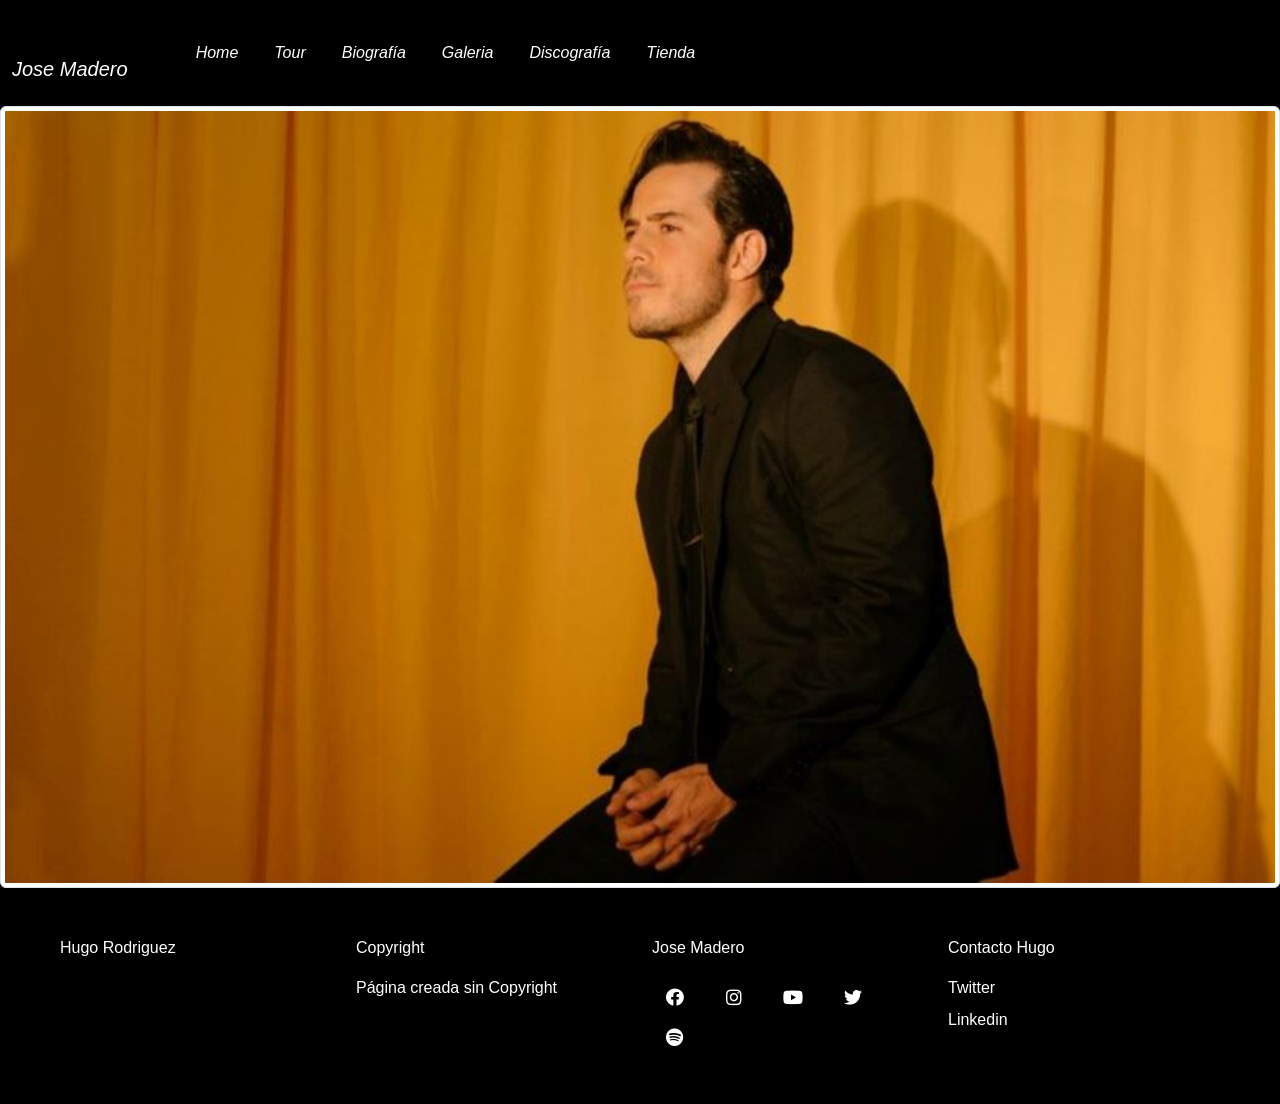
<file: index.html>
<!DOCTYPE html>
<html lang="en">
<head>
    <meta charset="UTF-8">
    <meta http-equiv="X-UA-Compatible" content="IE=edge">
    <meta name="viewport" content="width=device-width, initial-scale=1.0">
    <meta name="description" content="Página dedicada a la musica de Jose Madero">
    <meta name="keywords"  content="html, sass, java, css, bootstrap, música">
    <link href="https://cdn.jsdelivr.net/npm/bootstrap@5.2.2/dist/css/bootstrap.min.css" rel="stylesheet" integrity="sha384-Zenh87qX5JnK2Jl0vWa8Ck2rdkQ2Bzep5IDxbcnCeuOxjzrPF/et3URy9Bv1WTRi" crossorigin="anonymous">
    <link rel="stylesheet" href="https://use.fontawesome.com/releases/v5.8.1/css/all.css" integrity="sha384-50oBUHEmvpQ+1lW4y57PTFmhCaXp0ML5d60M1M7uH2+nqUivzIebhndOJK28anvf" crossorigin="anonymous">
    <link rel="stylesheet" href="./css/estilo.css">
    <title>Jose Madero</title>
    <link rel="icon" href="./img/Fondo.jpg">
</head>
    <body>
        <header>
            <nav class="menu navbar navbar-expand-lg navbar-dark bg-black">
                <div class="container-fluid">
                  
                  <a class="navbar-brand nombre" href="./index.html">Jose Madero</a>
                  <button class="navbar-toggler" type="button" data-bs-toggle="collapse" data-bs-target="#navbarSupportedContent" aria-controls="navbarSupportedContent" aria-expanded="false" aria-label="Toggle navigation">
                    <span class="navbar-toggler-icon"></span>
                  </button>
                  <div class="collapse navbar-collapse" id="navbarSupportedContent">
                    <ul class="navbar-nav me-auto mb-2 mb-lg-0">
                        <li class="menu nav-item">
                            <a class="nav-link" href="./index.html">Home</a>
                          </li>
                      <li class="menu nav-item">
                        <a class="nav-link" href="./pages/Tour.html">Tour</a>
                      </li>
                      <li class="menu nav-item">
                        <a class="nav-link" href="./pages/Biografia.html">Biografía</a>
                      </li>
                      <li class="menu nav-item">
                        <a class="nav-link" href="./pages/Galeria.html">Galeria</a>
                      </li>
                      <li class="menu nav-item">
                        <a class="nav-link" href="./pages/Discografia.html">Discografía</a>
                      </li>
                      <li class="menu nav-item">
                        <a class="nav-link" href="https://josemadero.shop/" target="_blank">Tienda</a>
                      </li>
                    </ul>
                  </div>
                </div>
              </nav>
        </header>
             <main>

              <img src="./img/Fondo.jpg" class="img-thumbnail" alt="imagenfondo">
        </section>

        </main>
        <footer>

            <div class="container-fluid">

                <div class="row p-5 bg-black text-white">
        
                    <div class="col-xs-12 col-md-6 col-lg-3">
                        <p>Hugo Rodriguez</p>
                    </div>
                    <div class="col-xs-12 col-md-6 col-lg-3">
                        <p>Copyright</p>
                        <div class="mb-2">
                            <a class="text-white text-decoration-none">Página creada sin Copyright</a>
                        </div>
                    </div>
                    <div class="col-xs-12 col-md-6 col-lg-3" >
                        <p>Jose Madero</p>
                        <a href="https://es-la.facebook.com/maderovizcainojose/"target="_blank"class="facebook"><i class="fab fa-facebook"></i></a>
                        <a href="https://www.instagram.com/jose_madero/?hl=es-la"target="_blank"class="instagram"><i class="fab fa-instagram"></i></a>
                            <a href="https://www.youtube.com/channel/UCgEJcjlCPUvYBwb6orfhoBw"target="_blank"class="youtube"><i class="fab fa-youtube"></i></a>
                            <a href="https://twitter.com/jose_madero?s=20&t=pH6zuolGUa9562_CbRpPXA"target="_blank"class="twitter"><i class="fab fa-twitter"></i></a>
                            <a href="https://open.spotify.com/artist/62nVRNDLaS8m1p31F6omGw"target="_blank"class="spotify"><i class="fab fa-spotify"></i></a>
                    </div>
                    <div class="col-xs-12 col-md-6 col-lg-3">
                        <p>Contacto Hugo</p>
                        <div class="mb-2">
                            <a class="text-white text-decoration-none" href="https://twitter.com/HuguinCorona" target="blank"> Twitter</a>
                        </div>
                        <div class="mb-2">
                            <a class="text-white text-decoration-none" href="https://www.linkedin.com/in/hugorodcor/" target="_blank">Linkedin</a>
                        </div>
                    </div>
            
                </div>
            </div>
            
            
        </footer>

       <script src="https://cdn.jsdelivr.net/npm/bootstrap@5.2.2/dist/js/bootstrap.bundle.min.js" integrity="sha384-OERcA2EqjJCMA+/3y+gxIOqMEjwtxJY7qPCqsdltbNJuaOe923+mo//f6V8Qbsw3" crossorigin="anonymous"></script>

</body>

</html>
</file>
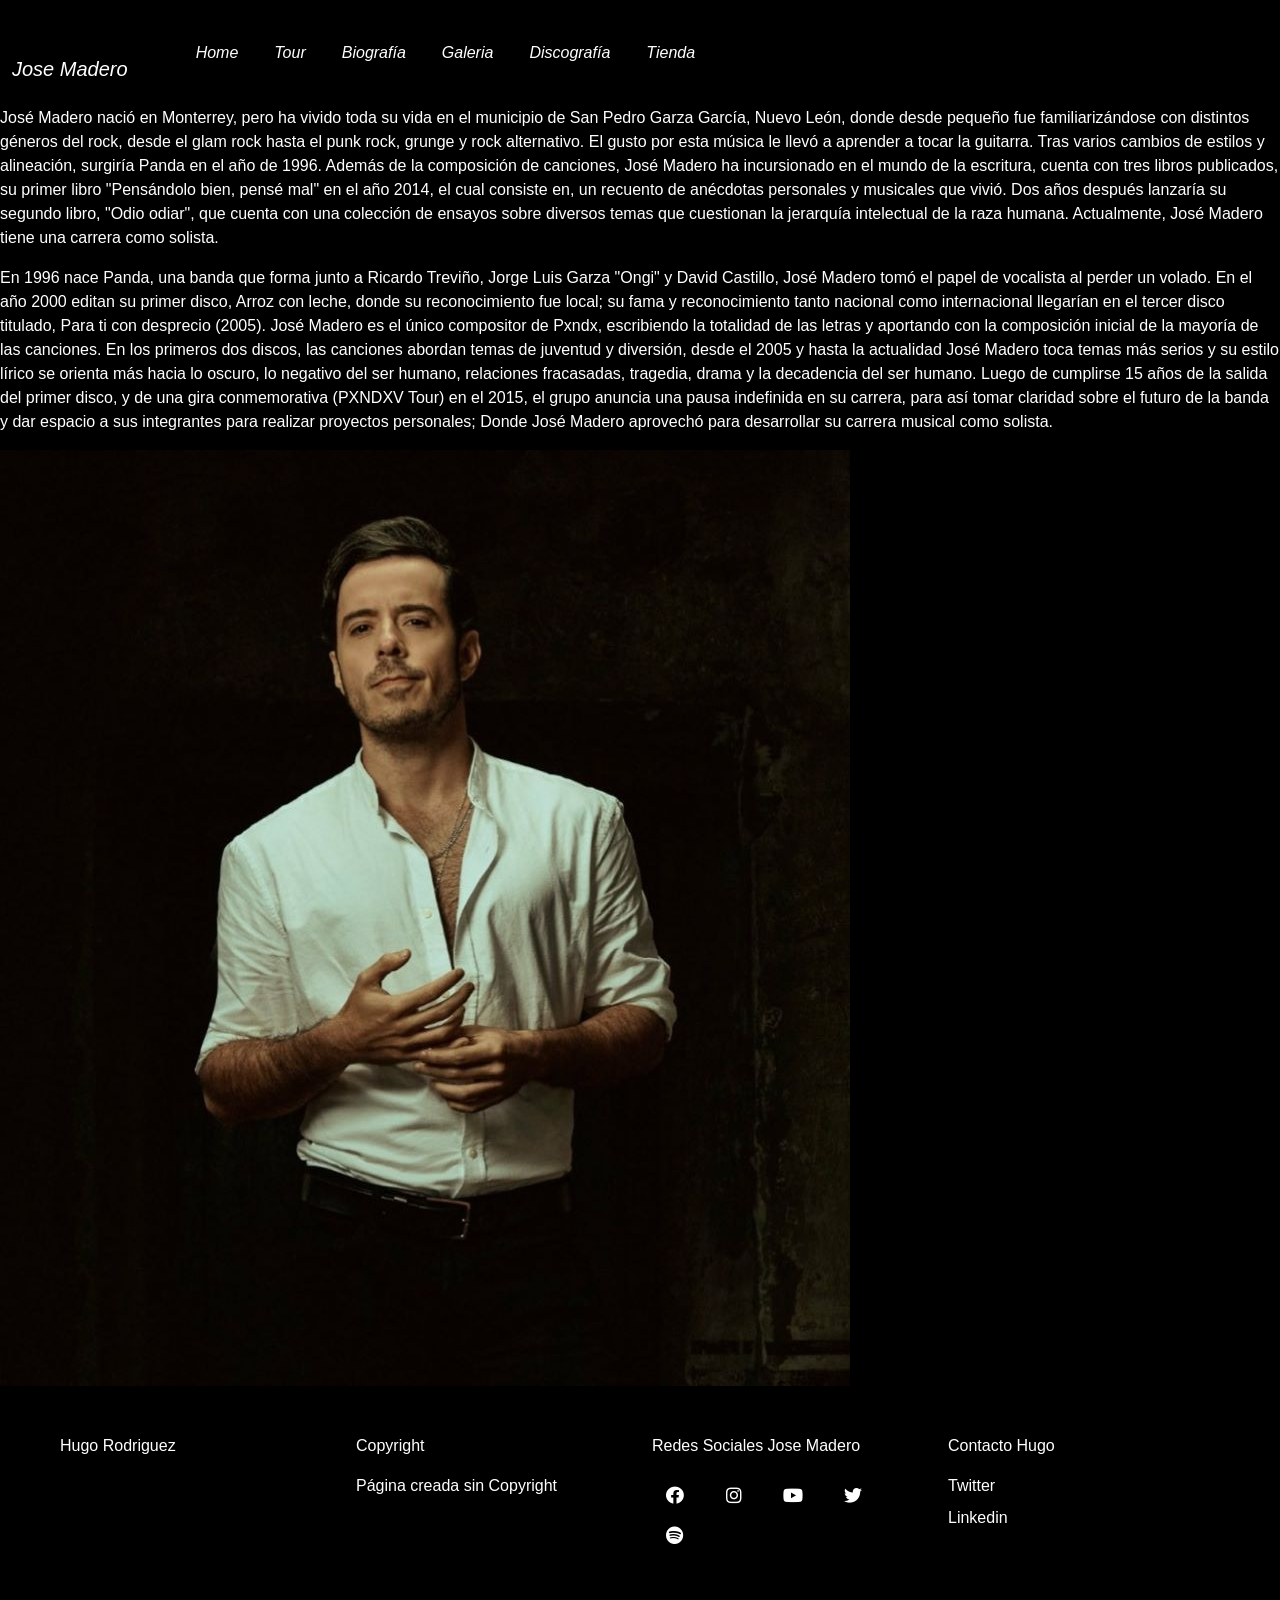
<file: pages/Biografia.html>
<!DOCTYPE html>
<html lang="en">
<head>
    <meta charset="UTF-8">
    <meta http-equiv="X-UA-Compatible" content="IE=edge">
    <meta name="viewport" content="width=device-width, initial-scale=1.0">
    <meta name="description" content="Página dedicada a la musica de Jose Madero">
    <meta name="keywords"  content="html, sass, java, css, bootstrap, música">
    <link rel="stylesheet" href="https://cdnjs.cloudflare.com/ajax/libs/animate.css/4.1.1/animate.min.css"/>
    <link href="https://cdn.jsdelivr.net/npm/bootstrap@5.2.2/dist/css/bootstrap.min.css" rel="stylesheet" integrity="sha384-Zenh87qX5JnK2Jl0vWa8Ck2rdkQ2Bzep5IDxbcnCeuOxjzrPF/et3URy9Bv1WTRi" crossorigin="anonymous">
    <link rel="stylesheet" href="https://use.fontawesome.com/releases/v5.8.1/css/all.css" integrity="sha384-50oBUHEmvpQ+1lW4y57PTFmhCaXp0ML5d60M1M7uH2+nqUivzIebhndOJK28anvf" crossorigin="anonymous">
    <link rel="stylesheet" href="../css/estilo.css">
    <link rel="icon" href="../img/Fondo.jpg">
    <title>Biografía</title>
</head>
<header>
  <nav class="menu navbar navbar-expand-lg navbar-dark bg-black">
    <div class="container-fluid">
      <a class="navbar-brand nombre" href="./index.html">Jose Madero</a>
      <button class="navbar-toggler" type="button" data-bs-toggle="collapse" data-bs-target="#navbarSupportedContent" aria-controls="navbarSupportedContent" aria-expanded="false" aria-label="Toggle navigation">
        <span class="navbar-toggler-icon"></span>
      </button>
      <div class="collapse navbar-collapse" id="navbarSupportedContent">
        <ul class="navbar-nav me-auto mb-2 mb-lg-0">
            <li class="menu nav-item">
                <a class="nav-link" href="../index.html">Home</a>
              </li>
          <li class="menu nav-item">
            <a class="nav-link" href="../pages/Tour.html">Tour</a>
          </li>
          <li class="menu nav-item">
            <a class="nav-link" href="../pages/Biografia.html">Biografía</a>
          </li>
          <li class="menu nav-item">
            <a class="nav-link" href="../pages/Galeria.html">Galeria</a>
          </li>
          <li class="menu nav-item">
            <a class="nav-link" href="../pages/Discografia.html">Discografía</a>
          </li>
          <li class="menu nav-item">
            <a class="nav-link" href="https://josemadero.shop/" target="_blank">Tienda</a>
          </li>
        </ul>
      </div>
    </div>
  </nav>
</header>
<body>
    <main>
          <p class="align-text-top text-white">
                José Madero nació en Monterrey, pero ha vivido toda su vida en el municipio de San Pedro Garza García, Nuevo León, donde desde pequeño fue familiarizándose con distintos géneros del rock, desde el glam rock hasta el punk rock, grunge y rock alternativo. 
                El gusto por esta música le llevó a aprender a tocar la guitarra. Tras varios cambios de estilos y alineación, surgiría Panda en el año de 1996.
                Además de la composición de canciones, José Madero ha incursionado en el mundo de la escritura, cuenta con tres libros publicados, su primer libro "Pensándolo bien, pensé mal" en el año 2014, el cual consiste en, un recuento de anécdotas personales y musicales que vivió. Dos años después lanzaría su segundo libro, "Odio odiar", que cuenta con una colección de ensayos sobre diversos temas que cuestionan la jerarquía intelectual de la raza humana. 
                Actualmente, José Madero tiene una carrera como solista.
            </p>
            <p class="align-text-center text-white">
              En 1996 nace Panda, una banda que forma junto a Ricardo Treviño, Jorge Luis Garza "Ongi" y David Castillo, José Madero tomó el papel de vocalista al perder un volado. En el año 2000 editan su primer disco, Arroz con leche, donde su reconocimiento fue local; su fama y reconocimiento tanto nacional como internacional llegarían en el tercer disco titulado, Para ti con desprecio (2005).

              José Madero es el único compositor de Pxndx, escribiendo la totalidad de las letras y aportando con la composición inicial de la mayoría de las canciones. En los primeros dos discos, las canciones abordan temas de juventud y diversión, desde el 2005 y hasta la actualidad José Madero toca temas más serios y su estilo lírico se orienta más hacia lo oscuro, lo negativo del ser humano, relaciones fracasadas, tragedia, drama y la decadencia del ser humano.

              Luego de cumplirse 15 años de la salida del primer disco, y de una gira conmemorativa (PXNDXV Tour) en el 2015, el grupo anuncia una pausa indefinida en su carrera, para así tomar claridad sobre el futuro de la banda y dar espacio a sus integrantes para realizar proyectos personales; Donde José Madero aprovechó para desarrollar su carrera musical como solista.</p>
              <img src="../img/biografia.jpg" class="img-fluid" alt="imagenbio">

        </div>
        
    </main>
    <footer>
        <div class="container-fluid">

            <div class="row p-5 bg-black text-white">
    
                <div class="col-xs-12 col-md-6 col-lg-3">
                    <p>Hugo Rodriguez</p>
                </div>
                <div class="col-xs-12 col-md-6 col-lg-3">
                    <p>Copyright</p>
                    <div class="mb-2">
                        <a class="text-white text-decoration-none">Página creada sin Copyright</a>
                    </div>
                </div>
                <div class="col-xs-12 col-md-6 col-lg-3">
                    <p>Redes Sociales Jose Madero</p>
                    <a href="https://es-la.facebook.com/maderovizcainojose/"target="_blank"class="facebook"><i class="fab fa-facebook"></i></a>
                    <a href="https://www.instagram.com/jose_madero/?hl=es-la"target="_blank"class="instagram"><i class="fab fa-instagram"></i></a>
                        <a href="https://www.youtube.com/channel/UCgEJcjlCPUvYBwb6orfhoBw"target="_blank"class="youtube"><i class="fab fa-youtube"></i></a>
                        <a href="https://twitter.com/jose_madero?s=20&t=pH6zuolGUa9562_CbRpPXA"target="_blank"class="twitter"><i class="fab fa-twitter"></i></a>
                        <a href="https://open.spotify.com/artist/62nVRNDLaS8m1p31F6omGw"target="_blank"class="spotify"><i class="fab fa-spotify"></i></a>
                </div>
                <div class="col-xs-12 col-md-6 col-lg-3">
                    <p>Contacto Hugo</p>
                    <div class="mb-2">
                        <a class="text-white text-decoration-none" href="https://twitter.com/HuguinCorona" target="blank"> Twitter</a>
                    </div>
                    <div class="mb-2">
                        <a class="text-white text-decoration-none" href="https://www.linkedin.com/in/hugorodcor/" target="_blank">Linkedin</a>
                    </div>
                </div>
        
            </div>
        </div>
        
        
    </footer>
    
</body>
</html>
</file>
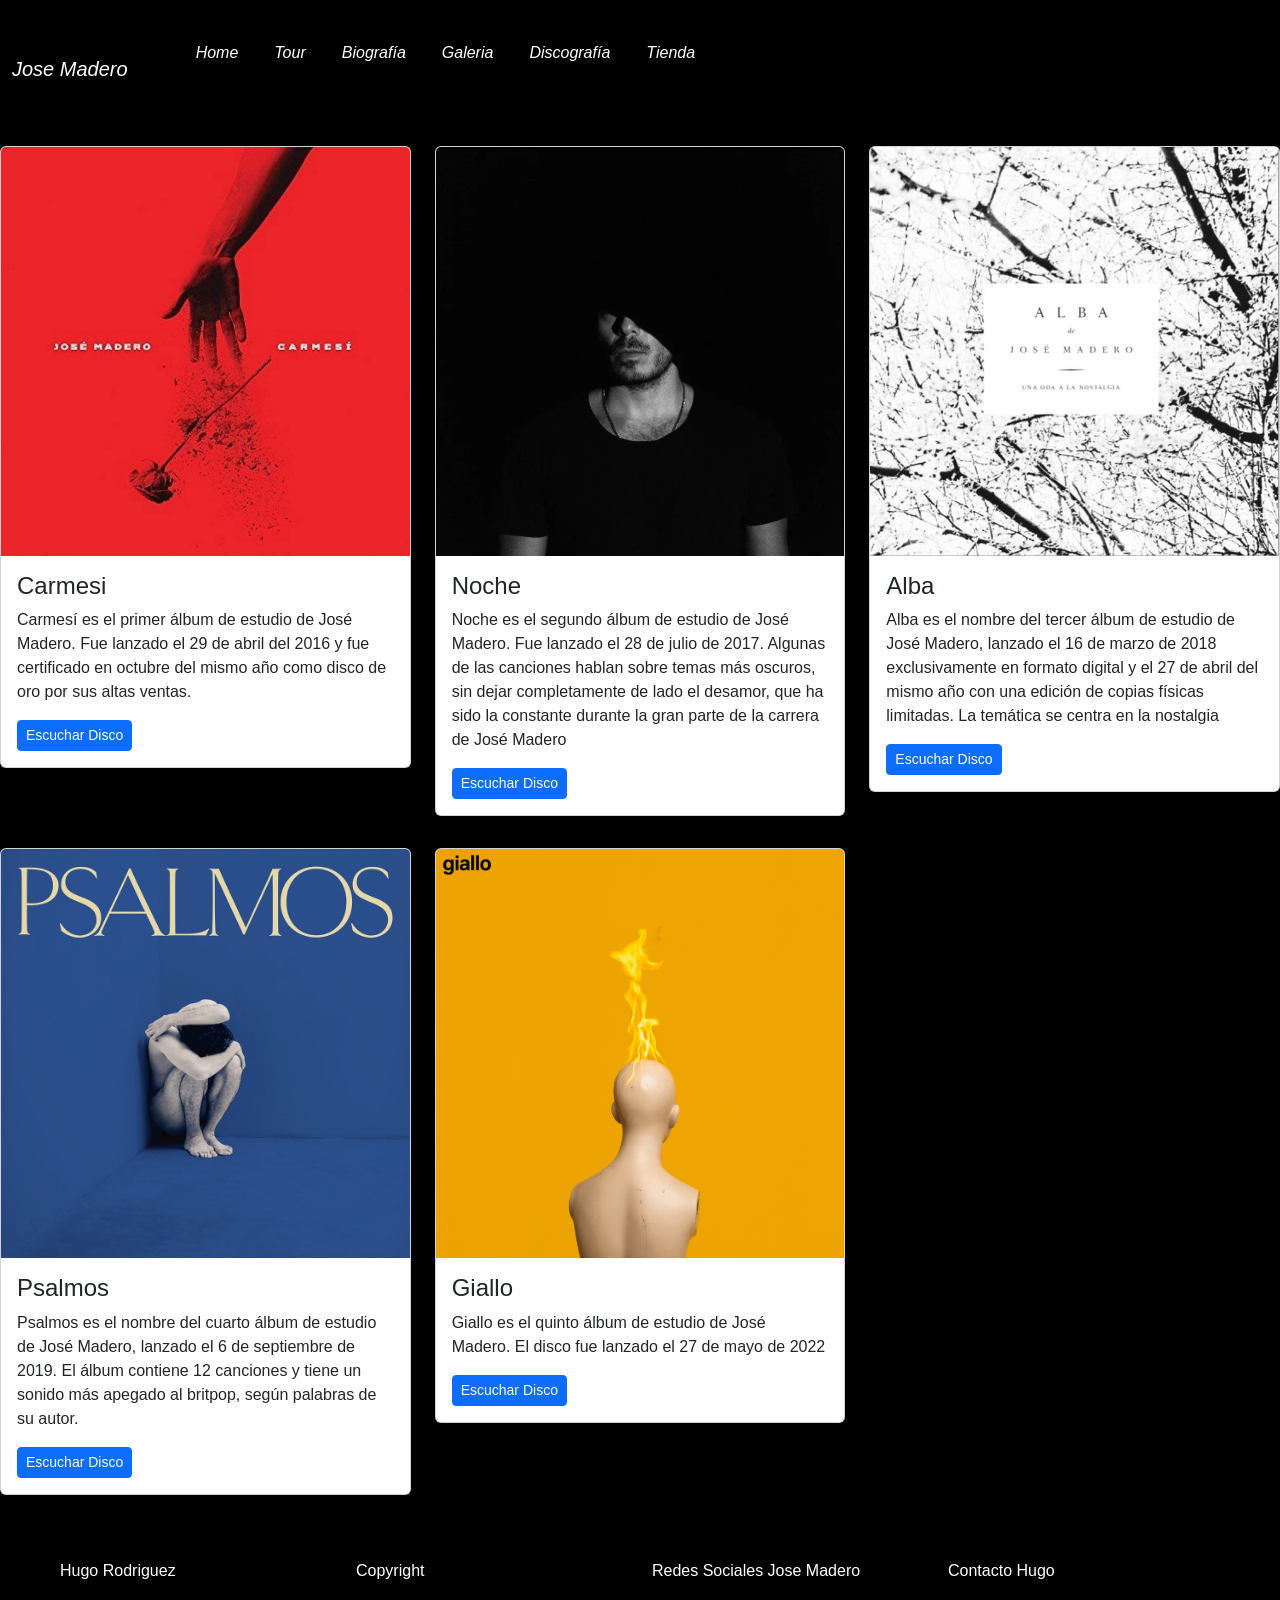
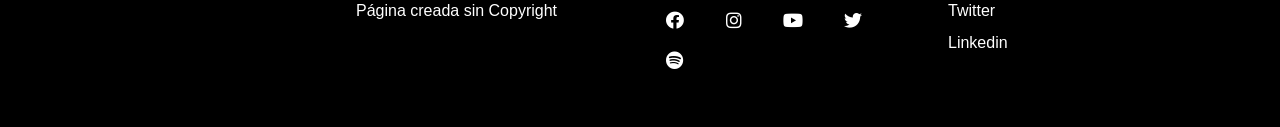
<file: pages/Discografia.html>
<!DOCTYPE html>
<html lang="en">
<head>
    <meta charset="UTF-8">
    <meta http-equiv="X-UA-Compatible" content="IE=edge">
    <meta name="viewport" content="width=device-width, initial-scale=1.0">
    <meta name="description" content="Página dedicada a la musica de Jose Madero">
    <meta name="keywords"  content="html, sass, java, css, bootstrap, música">
    <link rel="stylesheet" href="https://cdnjs.cloudflare.com/ajax/libs/animate.css/4.1.1/animate.min.css"/>
    <link href="https://cdn.jsdelivr.net/npm/bootstrap@5.2.2/dist/css/bootstrap.min.css" rel="stylesheet" integrity="sha384-Zenh87qX5JnK2Jl0vWa8Ck2rdkQ2Bzep5IDxbcnCeuOxjzrPF/et3URy9Bv1WTRi" crossorigin="anonymous">
    <link rel="stylesheet" href="https://use.fontawesome.com/releases/v5.8.1/css/all.css" integrity="sha384-50oBUHEmvpQ+1lW4y57PTFmhCaXp0ML5d60M1M7uH2+nqUivzIebhndOJK28anvf" crossorigin="anonymous">
    <link rel="stylesheet" href="../css/estilo.css">
    <link rel="icon" href="../img/Fondo.jpg">
    <title>Galeria</title>
</head>
<header>
    <nav class="menu navbar navbar-expand-lg navbar-dark bg-black">
        <div class="container-fluid">
          <a class="navbar-brand nombre" href="../index.html">Jose Madero</a>
          <button class="navbar-toggler" type="button" data-bs-toggle="collapse" data-bs-target="#navbarSupportedContent" aria-controls="navbarSupportedContent" aria-expanded="false" aria-label="Toggle navigation">
            <span class="navbar-toggler-icon"></span>
          </button>
          <div class="collapse navbar-collapse" id="navbarSupportedContent">
            <ul class="navbar-nav me-auto mb-2 mb-lg-0">
                <li class="menu nav-item">
                    <a class="nav-link" href="../index.html">Home</a>
                  </li>
              <li class="menu nav-item">
                <a class="nav-link" href="./Tour.html">Tour</a>
              </li>
              <li class="menu nav-item">
                <a class="nav-link" href="./Biografia.html">Biografía</a>
              </li>
              <li class="menu nav-item">
                <a class="nav-link" href="./Galeria.html">Galeria</a>
              </li>
              <li class="menu nav-item">
                <a class="nav-link" href="./Discografia.html">Discografía</a>
              </li>
              <li class="menu nav-item">
                <a class="nav-link" href="https://josemadero.shop/" target="_blank">Tienda</a>
              </li>
            </ul>
          </div>
        </div>
      </nav>
</header>
<body>
    <main>
        <div class="row mt-4">
            <div class="col-sm-12 col-m-4 col-lg-4 py-3">
                <div class="card shadow">
                    <img src="../img/Carmesi.jpg" class="card-img-top" alt="disco1">
                    <div class="card-body">
                        <h4 class="animate__animated animate__slideInLeft">Carmesi</h4>
                        <p class="Text-muted">
                        Carmesí es el primer álbum de estudio de José Madero. Fue lanzado el 29 de abril del 2016 y fue certificado en octubre del mismo año como disco de oro por sus altas ventas.
                        </p>
                        <a href="https://open.spotify.com/album/5RmsoBvb9J2pFUJpLOG1eN" target="_blank" class="btn btn-sm btn-primary">Escuchar Disco</a>
                    </div>
                </div>
            </div>
            <div class="col-sm-12 col-m-4 col-lg-4 py-3">
                <div class="card shadow">
                    <img src="../img/noche.png" class="card-img-top" alt="disco2">
                    <div class="card-body">
                        <h4 class="animate__animated animate__slideInLeft">Noche</h4>
                        <p class="Text-muted">
                            Noche es el segundo álbum de estudio de José Madero. Fue lanzado el 28 de julio de 2017. Algunas de las canciones hablan sobre temas más oscuros, sin dejar completamente de lado el desamor, que ha sido la constante durante la gran parte de la carrera de José Madero
                            </p>
                            <a href="https://open.spotify.com/album/7Er8Gb3B6nqAEoxJIQ7dbt" target="_blank" class="btn btn-sm btn-primary">Escuchar Disco</a>
                    </div>
                </div>
            </div>
            <div class="col-sm-12 col-m-4 col-lg-4 py-3">
                <div class="card shadow">
                    <img src="../img/Alba.jpg" class="card-img-top" alt="disco3">
                    <div class="card-body">
                        <h4 class="animate__animated animate__slideInLeft">Alba</h4>
                        <p class="Text-muted">
                            Alba es el nombre del tercer álbum de estudio de José Madero, lanzado el 16 de marzo de 2018 exclusivamente en formato digital y el 27 de abril del mismo año con una edición de copias físicas limitadas. La temática se centra en la nostalgia
                            </p>
                            <a href="https://open.spotify.com/album/2CbSto4bH8Nn0Kusv7MXE2" target="_blank" class="btn btn-sm btn-primary">Escuchar Disco</a>
                    </div>
                </div>
            </div>
            <div class="col-sm-12 col-m-4 col-lg-4  py-3">
                <div class="card shadow">
                    <img src="../img/Psalmos.jpg" class="card-img-top" alt="disco4">
                    <div class="card-body">
                        <h4 class="animate__animated animate__slideInLeft">Psalmos</h4>
                        <p class="Text-muted">
                            Psalmos es el nombre del cuarto álbum de estudio de José Madero, lanzado el 6 de septiembre de 2019. El álbum contiene 12 canciones y tiene un sonido más apegado al britpop, según palabras de su autor.
                            </p>
                            <a href="https://open.spotify.com/album/0lbq2BREZNmiaPTeEYMTJK" target="_blank" class="btn btn-sm btn-primary">Escuchar Disco</a>
                    </div>
                </div>
            </div>
            <div class="col-sm-12 col-m-4 col-lg-4 py-3">
                <div class="card shadow">
                    <img src="../img/giallo.jpg" class="card-img-top" alt="disco5">
                    <div class="card-body">
                        <h4 class="animate__animated animate__slideInLeft">Giallo</h4>
                        <p class="Text-muted ">
                            Giallo es el quinto álbum de estudio de José Madero. El disco fue lanzado el 27 de mayo de 2022
                            </p>
                            <a href="https://open.spotify.com/album/4WV1PuDBMdzqXiWVWG0ovo" target="_blank" class="btn btn-sm btn-primary">Escuchar Disco</a>
                    </div>
                </div>
            </div>
        </div>
        

    </main>

    <footer>  

    <div class="container-fluid">

        <div class="row p-5 bg-black text-white">

            <div class="col-xs-12 col-md-6 col-lg-3">
                <p>Hugo Rodriguez</p>
            </div>
            <div class="col-xs-12 col-md-6 col-lg-3">
                <p>Copyright</p>
                <div class="mb-2">
                    <a class="text-white text-decoration-none">Página creada sin Copyright</a>
                </div>
            </div>
            <div class="col-xs-12 col-md-6 col-lg-3">
                <p>Redes Sociales Jose Madero</p>
                <a href="https://es-la.facebook.com/maderovizcainojose/"target="_blank"class="facebook"><i class="fab fa-facebook"></i></a>
                <a href="https://www.instagram.com/jose_madero/?hl=es-la"target="_blank"class="instagram"><i class="fab fa-instagram"></i></a>
                    <a href="https://www.youtube.com/channel/UCgEJcjlCPUvYBwb6orfhoBw"target="_blank"class="youtube"><i class="fab fa-youtube"></i></a>
                    <a href="https://twitter.com/jose_madero?s=20&t=pH6zuolGUa9562_CbRpPXA"target="_blank"class="twitter"><i class="fab fa-twitter"></i></a>
                    <a href="https://open.spotify.com/artist/62nVRNDLaS8m1p31F6omGw"target="_blank"class="spotify"><i class="fab fa-spotify"></i></a>
            </div>
            <div class="col-xs-12 col-md-6 col-lg-3">
                <p>Contacto Hugo</p>
                <div class="mb-2">
                    <a class="text-white text-decoration-none" href="https://twitter.com/HuguinCorona" target="blank"> Twitter</a>
                </div>
                <div class="mb-2">
                    <a class="text-white text-decoration-none" href="https://www.linkedin.com/in/hugorodcor/" target="_blank">Linkedin</a>
                </div>
            </div>
    
        </div>
    </div>
            
            
        </footer>
        <script src="https://cdn.jsdelivr.net/npm/bootstrap@5.2.2/dist/js/bootstrap.bundle.min.js" integrity="sha384-OERcA2EqjJCMA+/3y+gxIOqMEjwtxJY7qPCqsdltbNJuaOe923+mo//f6V8Qbsw3" crossorigin="anonymous"></script>
    
    
</body>
</html>
</file>
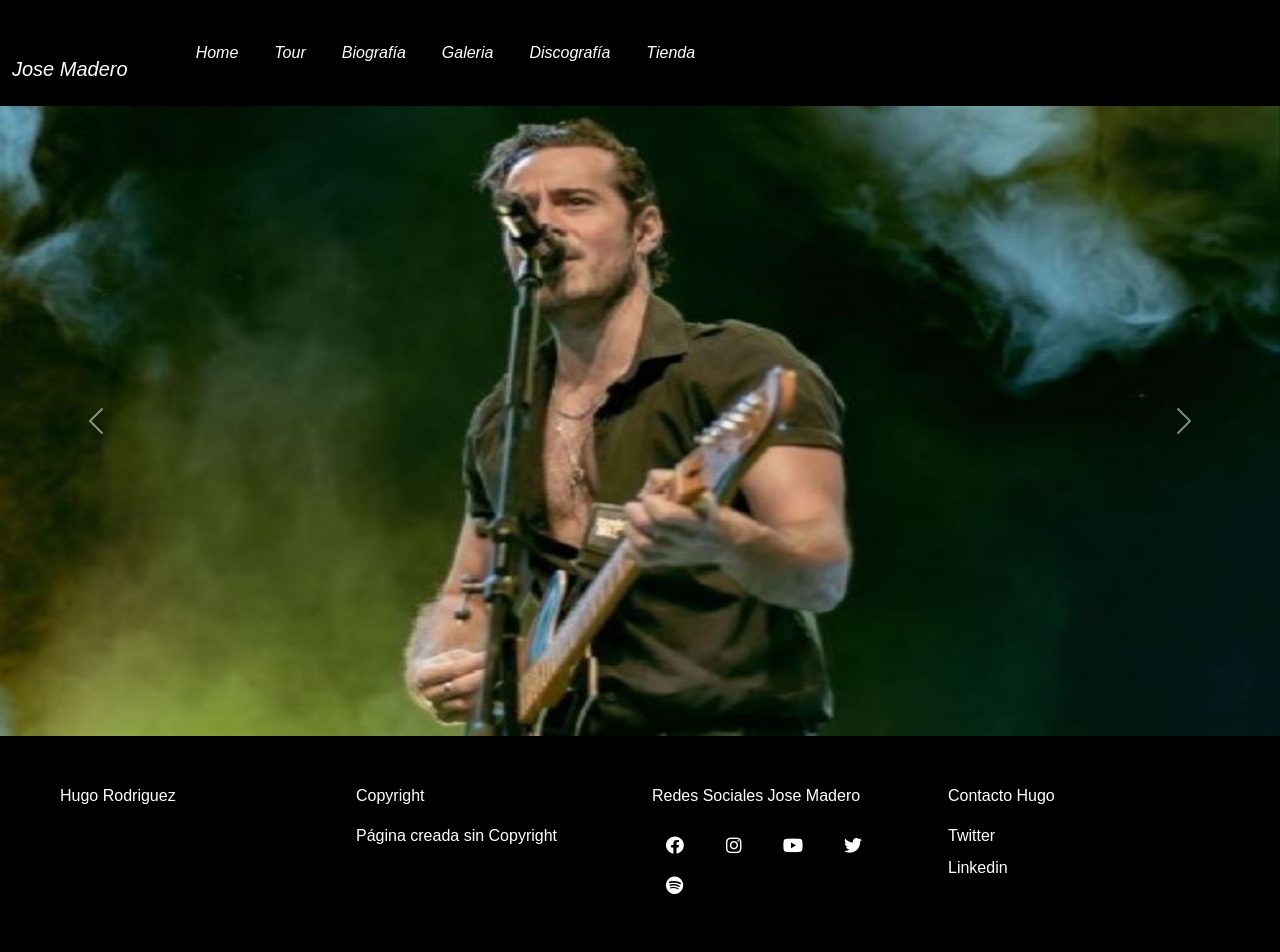
<file: pages/Galeria.html>
<!DOCTYPE html>
<html lang="en">
<head>
    <meta charset="UTF-8">
    <meta http-equiv="X-UA-Compatible" content="IE=edge">
    <meta name="viewport" content="width=device-width, initial-scale=1.0">
    <meta name="description" content="Página dedicada a la musica de Jose Madero">
    <meta name="keywords"  content="html, sass, java, css, bootstrap, música">
    <link rel="stylesheet" href="https://cdnjs.cloudflare.com/ajax/libs/animate.css/4.1.1/animate.min.css"/>
    <link href="https://cdn.jsdelivr.net/npm/bootstrap@5.2.2/dist/css/bootstrap.min.css" rel="stylesheet" integrity="sha384-Zenh87qX5JnK2Jl0vWa8Ck2rdkQ2Bzep5IDxbcnCeuOxjzrPF/et3URy9Bv1WTRi" crossorigin="anonymous">
    <link rel="stylesheet" href="https://use.fontawesome.com/releases/v5.8.1/css/all.css" integrity="sha384-50oBUHEmvpQ+1lW4y57PTFmhCaXp0ML5d60M1M7uH2+nqUivzIebhndOJK28anvf" crossorigin="anonymous">
    <link rel="stylesheet" href="../css/estilo.css">
    <link rel="icon" href="../img/Fondo.jpg">
    <title>Galeria</title>
</head>
<header>
    <nav class="menu navbar navbar-expand-lg navbar-dark bg-black">
        <div class="container-fluid">
          <a class="navbar-brand nombre" href="../index.html">Jose Madero</a>
          <button class="navbar-toggler" type="button" data-bs-toggle="collapse" data-bs-target="#navbarSupportedContent" aria-controls="navbarSupportedContent" aria-expanded="false" aria-label="Toggle navigation">
            <span class="navbar-toggler-icon"></span>
          </button>
          <div class="collapse navbar-collapse" id="navbarSupportedContent">
            <ul class="navbar-nav me-auto mb-2 mb-lg-0">
                <li class="menu nav-item">
                    <a class="nav-link" href="../index.html">Home</a>
                  </li>
              <li class="menu nav-item">
                <a class="nav-link" href="./Tour.html">Tour</a>
              </li>
              <li class="menu nav-item">
                <a class="nav-link" href="./Biografia.html">Biografía</a>
              </li>
              <li class="menu nav-item">
                <a class="nav-link" href="./Galeria.html">Galeria</a>
              </li>
              <li class="menu nav-item">
                <a class="nav-link" href="./Discografia.html">Discografía</a>
              </li>
              <li class="menu nav-item">
                <a class="nav-link" href="https://josemadero.shop/" target="_blank">Tienda</a>
              </li>
            </ul>
          </div>
        </div>
      </nav>
</header>
<body>
    <main>
      <div id="carouselExampleControls" class="carousel slide" data-bs-ride="carousel">
        <div class="carousel-inner">
          <div class="carousel-item active">
            <img src="../img/galeria1.jpg" class="d-block w-100" alt="imagen1">
          </div>
          <div class="carousel-item">
            <img src="../img/galeria2.jpeg" class="d-block w-100" alt="imagen1">
          </div>
          <div class="carousel-item">
            <img src="../img/galeria3.jpg" class="d-block w-100" alt="imagen3">
          </div>
          <div class="carousel-item">
            <img src="../img/galeria4.jpg" class="d-block w-100" alt="imagen4">
          </div>
          <div class="carousel-item">
            <img src="../img/galeria5.jpg" class="d-block w-100" alt="imagen5">
          </div>
          <div class="carousel-item">
            <img src="../img/galeria6.jpg" class="d-block w-100" alt="imagen6">
          </div>
          <div class="carousel-item">
            <img src="../img/galeria7.jpg" class="d-block w-100" alt="imagen7">
          </div>
          <div class="carousel-item">
            <img src="../img/galeria8.jpg" class="d-block w-100" alt="imagen8">
          </div>
        </div>
        <button class="carousel-control-prev" type="button" data-bs-target="#carouselExampleControls" data-bs-slide="prev">
          <span class="carousel-control-prev-icon" aria-hidden="true"></span>
          <span class="visually-hidden">Previous</span>
        </button>
        <button class="carousel-control-next" type="button" data-bs-target="#carouselExampleControls" data-bs-slide="next">
          <span class="carousel-control-next-icon" aria-hidden="true"></span>
          <span class="visually-hidden">Next</span>
        </button>
      </div>

    </main>

        

        <footer>
            <div class="container-fluid">

                <div class="row p-5 bg-black text-white">
        
                    <div class="col-xs-12 col-md-6 col-lg-3">
                        <p>Hugo Rodriguez</p>
                    </div>
                    <div class="col-xs-12 col-md-6 col-lg-3">
                        <p>Copyright</p>
                        <div class="mb-2">
                            <a class="text-white text-decoration-none">Página creada sin Copyright</a>
                        </div>
                    </div>
                    <div class="col-xs-12 col-md-6 col-lg-3">
                        <p>Redes Sociales Jose Madero</p>
                        <a href="https://es-la.facebook.com/maderovizcainojose/"target="_blank"class="facebook"><i class="fab fa-facebook"></i></a>
                        <a href="https://www.instagram.com/jose_madero/?hl=es-la"target="_blank"class="instagram"><i class="fab fa-instagram"></i></a>
                            <a href="https://www.youtube.com/channel/UCgEJcjlCPUvYBwb6orfhoBw"target="_blank"class="youtube"><i class="fab fa-youtube"></i></a>
                            <a href="https://twitter.com/jose_madero?s=20&t=pH6zuolGUa9562_CbRpPXA"target="_blank"class="twitter"><i class="fab fa-twitter"></i></a>
                            <a href="https://open.spotify.com/artist/62nVRNDLaS8m1p31F6omGw"target="_blank"class="spotify"><i class="fab fa-spotify"></i></a>
                    </div>
                    <div class="col-xs-12 col-md-6 col-lg-3">
                        <p>Contacto Hugo</p>
                        <div class="mb-2">
                            <a class="text-white text-decoration-none" href="https://twitter.com/HuguinCorona" target="blank"> Twitter</a>
                        </div>
                        <div class="mb-2">
                            <a class="text-white text-decoration-none" href="https://www.linkedin.com/in/hugorodcor/" target="_blank">Linkedin</a>
                        </div>
                    </div>
            
                </div>
            </div>
            
            
        </footer>
        <script src="https://cdn.jsdelivr.net/npm/bootstrap@5.2.2/dist/js/bootstrap.bundle.min.js" integrity="sha384-OERcA2EqjJCMA+/3y+gxIOqMEjwtxJY7qPCqsdltbNJuaOe923+mo//f6V8Qbsw3" crossorigin="anonymous"></script>
    
    
</body>
</html>
</file>
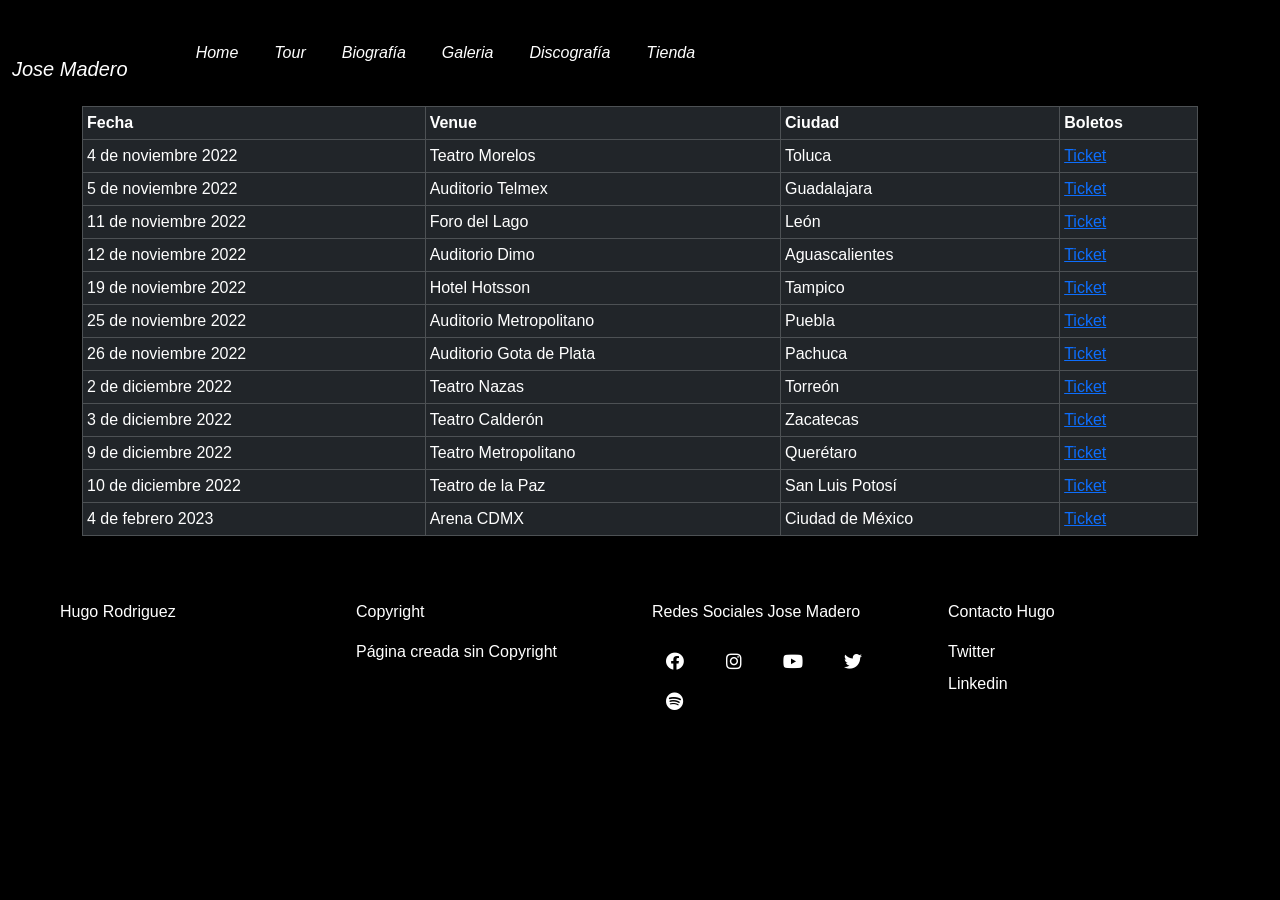
<file: pages/Tour.html>
<!DOCTYPE html>
<html lang="en">
<head>
    <meta charset="UTF-8">
    <meta http-equiv="X-UA-Compatible" content="IE=edge">
    <meta name="viewport" content="width=device-width, initial-scale=1.0">
    <link rel="stylesheet" href="https://cdnjs.cloudflare.com/ajax/libs/animate.css/4.1.1/animate.min.css"/>
    <link href="https://cdn.jsdelivr.net/npm/bootstrap@5.2.2/dist/css/bootstrap.min.css" rel="stylesheet" integrity="sha384-Zenh87qX5JnK2Jl0vWa8Ck2rdkQ2Bzep5IDxbcnCeuOxjzrPF/et3URy9Bv1WTRi" crossorigin="anonymous">
    <link rel="stylesheet" href="https://use.fontawesome.com/releases/v5.8.1/css/all.css" integrity="sha384-50oBUHEmvpQ+1lW4y57PTFmhCaXp0ML5d60M1M7uH2+nqUivzIebhndOJK28anvf" crossorigin="anonymous">
    <link rel="stylesheet" href="../css/estilo.css">
    <link rel="icon" href="../img/Fondo.jpg">
    <title>Tour</title>
</head>
<header>
    <nav class="menu navbar navbar-expand-lg navbar-dark bg-black">
        <div class="container-fluid">
          <a class="navbar-brand nombre" href="../index.html">Jose Madero</a>
          <button class="navbar-toggler" type="button" data-bs-toggle="collapse" data-bs-target="#navbarSupportedContent" aria-controls="navbarSupportedContent" aria-expanded="false" aria-label="Toggle navigation">
            <span class="navbar-toggler-icon"></span>
          </button>
          <div class="collapse navbar-collapse" id="navbarSupportedContent">
            <ul class="navbar-nav me-auto mb-2 mb-lg-0">
                <li class="menu nav-item">
                    <a class="nav-link" href="../index.html">Home</a>
                  </li>
              <li class="menu nav-item">
                <a class="nav-link" href="./Tour.html">Tour</a>
              </li>
              <li class="menu nav-item">
                <a class="nav-link" href="./Biografia.html">Biografía</a>
              </li>
              <li class="menu nav-item">
                <a class="nav-link" href="./Galeria.html">Galeria</a>
              </li>
              <li class="menu nav-item">
                <a class="nav-link" href="./Discografia.html">Discografía</a>
              </li>
              <li class="menu nav-item">
                <a class="nav-link" href="https://josemadero.shop/" target="_blank">Tienda</a>
              </li>
            </ul>
          </div>
        </div>
      </nav>
</header>
<body>
    <main>
        <div class="container">
            <div class="table-responsive">
            <table class="table table-hover table-bordered table-dark table-sm">
                <thead class="thead-light">
                    <tr>
                        <th>Fecha</th>
                        <th>Venue</th>
                        <th>Ciudad</th>
                        <th>Boletos</th>
                    </tr>
                </thead>
                <tbody>
                    <tr>
                <td>4 de noviembre 2022</td>
                <td>Teatro Morelos</td>
                <td>Toluca</td>
                <td><a href="https://ticketmania.ventadeboleto.com/index.php?r=venta/boletos&id=524&eventonombre=Jose-Madero-en-Toluca" target="_blank">Ticket</a></td>
            </tr>
            <tr>
                <td>5 de noviembre 2022</td>
                <td>Auditorio Telmex</td>
                <td>Guadalajara</td>
                <td><a href="https://www.ticketmaster.com.mx/jose-madero-zapopan-06-11-2022/event/14005C720663A897" target="_blank">Ticket</a></td>
            </tr>
            <tr>
                <td>11 de noviembre 2022</td>
                <td>Foro del Lago</td>
                <td>León</td>
                <td><a href="https://ticketmania.ventadeboleto.com/index.php?r=venta/boletos&id=532&eventonombre=Jose-Madero-en-Leon" target="_blank">Ticket</a></td>
            </tr>
            <tr>
                <td>12 de noviembre 2022</td>
                <td>Auditorio Dimo</td>
                <td>Aguascalientes</td>
                <td><a href="https://ticketmania.ventadeboleto.com/index.php?r=venta/boletos&id=531&eventonombre=Jose-Madero-en-Ags" target="_blank">Ticket</a></td>
            </tr>
            <tr>
                <td>19 de noviembre 2022</td>
                <td>Hotel Hotsson</td>
                <td>Tampico</td>
                <td><a href="https://ticketmania.ventadeboleto.com/index.php?r=venta/boletos&id=569&eventonombre=Jose-Madero-en-Tampico" target="_blank">Ticket</a></td>
            </tr>
            <tr>
                <td>25 de noviembre 2022</td>
                <td>Auditorio Metropolitano</td>
                <td>Puebla</td>
                <td><a href="https://web.superboletos.com/SuperBoletos/PUEBLA/CONCIERTO/JOSE-MADERO---GIALLO-FANTASTIQUE-TOUR/8JOAb9v7xpmsBhmTXlrIuw" target="_blank">Ticket</a></td>
            </tr>
            <tr>
                <td>26 de noviembre 2022</td>
                <td>Auditorio Gota de Plata</td>
                <td>Pachuca</td>
                <td><a href="hhttps://ticketmania.ventadeboleto.com/index.php?r=venta/boletos&id=534&eventonombre=Jose-Madero-en-Pachuca" target="_blank">Ticket</a></td>
            </tr>
            <tr>
                <td>2 de diciembre 2022</td>
                <td>Teatro Nazas</td>
                <td>Torreón</td>
                <td><a href="https://boletos.newticket.com.mx/newticket/es/comprarEvento?idEvento=521" target="_blank">Ticket</a></td>
            </tr>
            <tr>
                <td>3 de diciembre 2022</td>
                <td>Teatro Calderón</td>
                <td>Zacatecas</td>
                <td><a href="https://ticketmania.ventadeboleto.com/index.php?r=venta/boletos&id=535&eventonombre=Jose-Madero-en-Zacatecas" target="_blank">Ticket</a></td>
            </tr>
            <tr>
                <td>9 de diciembre 2022</td>
                <td>Teatro Metropolitano</td>
                <td>Querétaro</td>
                <td><a href="https://ticketmania.ventadeboleto.com/index.php?r=venta/boletos&id=533&eventonombre=Jose-Madero-en-Queretaro" target="_blank">Ticket</a></td>
            </tr>
            <tr>
                <td>10 de diciembre 2022</td>
                <td>Teatro de la Paz</td>
                <td>San Luis Potosí</td>
                <td><a href="https://ticketmania.ventadeboleto.com/index.php?r=venta/boletos&id=530&eventonombre=Jose-Madero-en-SLP" target="_blank">Ticket</a></td>
            </tr>
            <tr>
                <td>4 de febrero 2023</td>
                <td>Arena CDMX</td>
                <td>Ciudad de México</td>
                <td><a href="https://web2.superboletos.com/SuperBoletos/landing-evento?event_id=I5qNkW0G2lYYwgEyrNC9dQ" target="_blank">Ticket</a></td>
            </tr>
            </tbody>
            </table>
        </div>
        </div>
        
    <footer>
        <div class="container-fluid">

            <div class="row p-5 bg-black text-white">
    
                <div class="col-xs-12 col-md-6 col-lg-3">
                    <p>Hugo Rodriguez</p>
                </div>
                <div class="col-xs-12 col-md-6 col-lg-3">
                    <p>Copyright</p>
                    <div class="mb-2">
                        <a class="text-white text-decoration-none">Página creada sin Copyright</a>
                    </div>
                </div>
                <div class="col-xs-12 col-md-6 col-lg-3" >
                    <p>Redes Sociales Jose Madero</p>
                    <a href="https://es-la.facebook.com/maderovizcainojose/"target="_blank"class="facebook"><i class="fab fa-facebook"></i></a>
                    <a href="https://www.instagram.com/jose_madero/?hl=es-la"target="_blank"class="instagram"><i class="fab fa-instagram"></i></a>
                        <a href="https://www.youtube.com/channel/UCgEJcjlCPUvYBwb6orfhoBw"target="_blank"class="youtube"><i class="fab fa-youtube"></i></a>
                        <a href="https://twitter.com/jose_madero?s=20&t=pH6zuolGUa9562_CbRpPXA"target="_blank"class="twitter"><i class="fab fa-twitter"></i></a>
                        <a href="https://open.spotify.com/artist/62nVRNDLaS8m1p31F6omGw"target="_blank"class="spotify"><i class="fab fa-spotify"></i></a>
                </div>
                <div class="col-xs-12 col-md-6 col-lg-3">
                    <p>Contacto Hugo</p>
                    <div class="mb-2">
                        <a class="text-white text-decoration-none" href="https://twitter.com/HuguinCorona" target="blank"> Twitter</a>
                    </div>
                    <div class="mb-2">
                        <a class="text-white text-decoration-none" href="https://www.linkedin.com/in/hugorodcor/" target="_blank">Linkedin</a>
                    </div>
                </div>
        
            </div>
        </div>

        
        
    </footer>
    <script src="https://cdn.jsdelivr.net/npm/bootstrap@5.2.2/dist/js/bootstrap.bundle.min.js" integrity="sha384-OERcA2EqjJCMA+/3y+gxIOqMEjwtxJY7qPCqsdltbNJuaOe923+mo//f6V8Qbsw3" crossorigin="anonymous"></script>
    
</body>
</html>
</file>
<file: css/estilo.css>
* {
  margin: 0;
  padding: 0;
  box-sizing: border-box; }

body {
  font-family: arial, Helvetica, sans-serif;
  background-color: black; }

.img-thumbnail {
  width: 100%;
  display: flex;
  justify-content: center; }

header {
  display: flex;
  justify-content: space-between; }
  header .nombre {
    margin-right: 50px;
    height: 106px;
    left: 41px;
    top: 10px;
    text-align: left;
    font-family: Verdana, Geneva, Tahoma, sans-serif;
    font-style: cursive;
    font-weight: 300px;
    font-size: 20px;
    line-height: 129px;
    color: white; }
  header:hover {
    color: goldenrod; }

.menu {
  background-color: black;
  padding: 0;
  list-style-type: none;
  margin: 20px auto;
  text-align: center;
  display: inline-block;
  padding: 0px;
  margin: 0px;
  color: white;
  text-decoration: none;
  font-style: italic;
  font-family: Impact, Haettenschweiler, 'Arial Narrow Bold', sans-serif; }
  .menu li {
    display: inline-block;
    text-align: end; }
  .menu li a {
    padding: 20px;
    margin: 10px;
    color: white;
    text-decoration: none;
    display: inline-block;
    font-style: italic;
    font-family: Impact, Haettenschweiler, 'Arial Narrow Bold', sans-serif; }
  .menu li a:hover {
    color: black;
    background-color: goldenrod; }

.facebook {
  display: inline-block;
  text-decoration: none;
  width: 45px;
  height: 40px;
  line-height: 45px;
  color: white;
  background-color: black;
  color: white;
  margin-right: 10px;
  font-size: 18px;
  box-shadow: 0 3px 5px 0px rgba(0, 0, 0, 0.2);
  transition: .2s;
  text-align: center; }
  .facebook:hover {
    filter: none;
    background: blue;
    transform: scale(1);
    color: white; }

.instagram {
  display: inline-block;
  text-decoration: none;
  width: 45px;
  height: 40px;
  line-height: 45px;
  color: white;
  background-color: black;
  color: white;
  margin-right: 10px;
  font-size: 18px;
  box-shadow: 0 3px 5px 0px rgba(0, 0, 0, 0.2);
  transition: .2s;
  text-align: center; }
  .instagram:hover {
    transform: scale(1);
    filter: none;
    background: #e4405f;
    color: white; }

.twitter {
  display: inline-block;
  text-decoration: none;
  width: 45px;
  height: 40px;
  line-height: 45px;
  color: white;
  background-color: black;
  color: white;
  margin-right: 10px;
  font-size: 18px;
  box-shadow: 0 3px 5px 0px rgba(0, 0, 0, 0.2);
  transition: .2s;
  text-align: center; }
  .twitter:hover {
    transform: scale(1);
    filter: none;
    background: #55acee;
    color: white; }

.spotify {
  display: inline-block;
  text-decoration: none;
  width: 45px;
  height: 40px;
  line-height: 45px;
  color: white;
  background-color: black;
  color: white;
  margin-right: 10px;
  font-size: 18px;
  box-shadow: 0 3px 5px 0px rgba(0, 0, 0, 0.2);
  transition: .2s;
  text-align: center; }
  .spotify:hover {
    transform: scale(1);
    filter: none;
    background: green;
    color: black; }

.youtube {
  display: inline-block;
  text-decoration: none;
  width: 45px;
  height: 40px;
  line-height: 45px;
  color: white;
  background-color: black;
  color: white;
  margin-right: 10px;
  font-size: 18px;
  box-shadow: 0 3px 5px 0px rgba(0, 0, 0, 0.2);
  transition: .2s;
  text-align: center; }
  .youtube:hover {
    transform: scale(1);
    filter: none;
    background: red;
    color: white; }

.carousel-inner img {
  width: 100%;
  max-height: 630px; }
</file>
